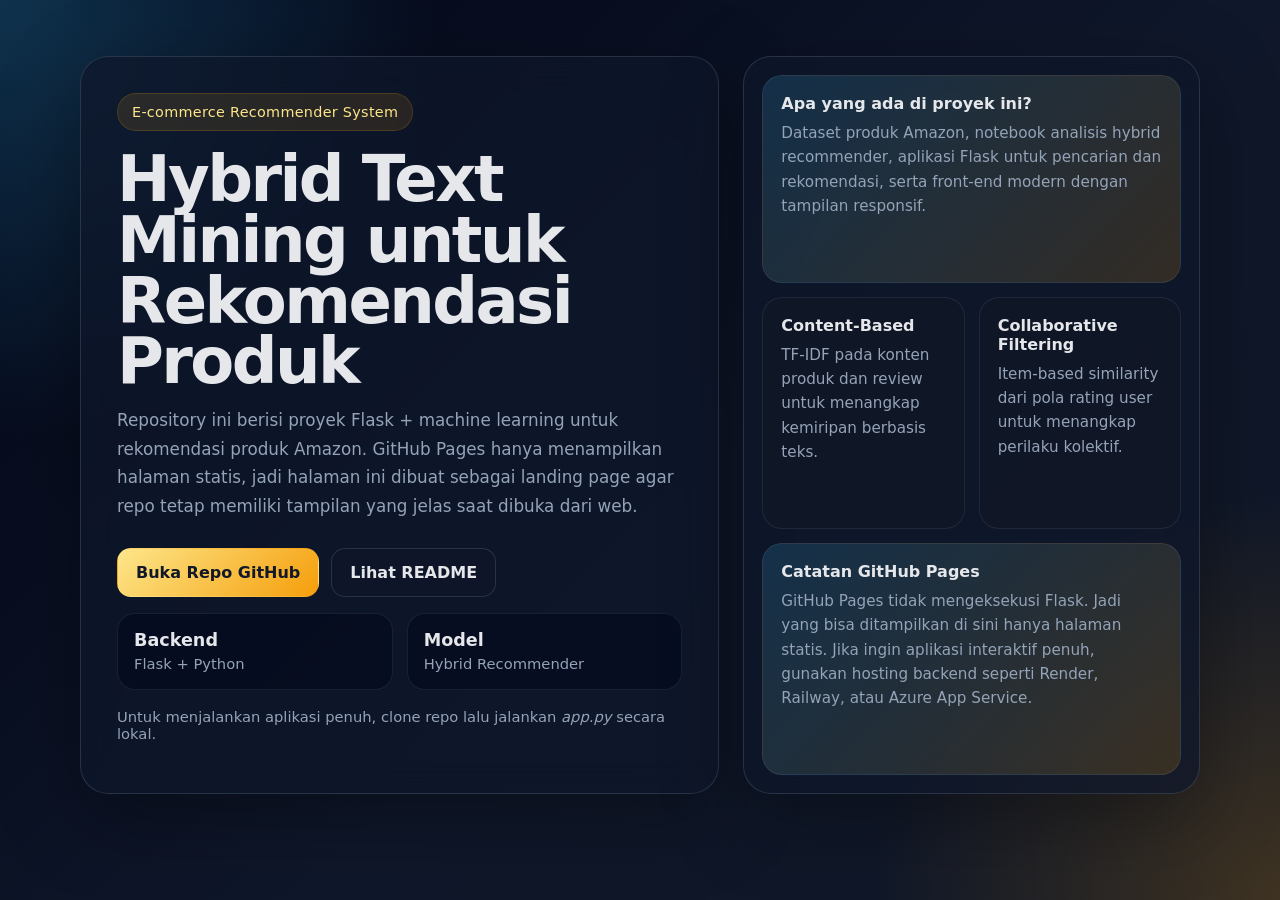
<file: index.html>
<!DOCTYPE html>
<html lang="id">
<head>
  <meta charset="UTF-8">
  <meta name="viewport" content="width=device-width, initial-scale=1.0">
  <meta name="description" content="E-commerce recommender system project by dans-real">
  <title>e-commerce</title>
  <style>
    :root {
      --bg: #0f172a;
      --panel: rgba(15, 23, 42, 0.72);
      --panel-strong: #111827;
      --text: #e5e7eb;
      --muted: #94a3b8;
      --accent: #f59e0b;
      --accent-2: #38bdf8;
      --border: rgba(148, 163, 184, 0.2);
      --shadow: 0 24px 80px rgba(0, 0, 0, 0.35);
    }

    * { box-sizing: border-box; }
    body {
      margin: 0;
      min-height: 100vh;
      font-family: Inter, ui-sans-serif, system-ui, -apple-system, BlinkMacSystemFont, sans-serif;
      color: var(--text);
      background:
        radial-gradient(circle at top left, rgba(56, 189, 248, 0.24), transparent 28%),
        radial-gradient(circle at bottom right, rgba(245, 158, 11, 0.20), transparent 26%),
        linear-gradient(135deg, #020617 0%, #0f172a 55%, #111827 100%);
    }

    .wrap {
      width: min(1120px, calc(100% - 32px));
      margin: 0 auto;
      padding: 56px 0 72px;
    }

    .hero {
      display: grid;
      gap: 24px;
      grid-template-columns: 1.4fr 1fr;
      align-items: stretch;
    }

    .panel {
      border: 1px solid var(--border);
      background: var(--panel);
      backdrop-filter: blur(18px);
      border-radius: 28px;
      box-shadow: var(--shadow);
      overflow: hidden;
    }

    .content {
      padding: 36px;
    }

    .eyebrow {
      display: inline-flex;
      align-items: center;
      gap: 8px;
      padding: 10px 14px;
      border-radius: 999px;
      background: rgba(245, 158, 11, 0.12);
      color: #fde68a;
      border: 1px solid rgba(245, 158, 11, 0.18);
      font-size: 0.9rem;
      letter-spacing: 0.02em;
    }

    h1 {
      margin: 18px 0 14px;
      font-size: clamp(2.5rem, 5vw, 4.8rem);
      line-height: 0.95;
      letter-spacing: -0.04em;
    }

    .lead {
      margin: 0;
      max-width: 60ch;
      color: var(--muted);
      font-size: 1.05rem;
      line-height: 1.7;
    }

    .actions {
      display: flex;
      flex-wrap: wrap;
      gap: 12px;
      margin-top: 28px;
    }

    .btn {
      display: inline-flex;
      align-items: center;
      justify-content: center;
      gap: 10px;
      padding: 14px 18px;
      border-radius: 14px;
      text-decoration: none;
      font-weight: 700;
      border: 1px solid transparent;
      transition: transform 0.18s ease, border-color 0.18s ease, background 0.18s ease;
    }

    .btn:hover { transform: translateY(-1px); }
    .btn-primary {
      color: #111827;
      background: linear-gradient(135deg, #fde68a 0%, #f59e0b 100%);
    }

    .btn-secondary {
      color: var(--text);
      background: rgba(15, 23, 42, 0.4);
      border-color: var(--border);
    }

    .grid {
      display: grid;
      gap: 14px;
      grid-template-columns: repeat(2, minmax(0, 1fr));
      padding: 18px;
    }

    .card {
      padding: 18px;
      border-radius: 20px;
      background: rgba(17, 24, 39, 0.78);
      border: 1px solid rgba(148, 163, 184, 0.12);
      min-height: 160px;
    }

    .card h2 {
      margin: 0 0 8px;
      font-size: 1rem;
    }

    .card p {
      margin: 0;
      color: var(--muted);
      line-height: 1.6;
      font-size: 0.95rem;
    }

    .full {
      grid-column: 1 / -1;
      background: linear-gradient(135deg, rgba(56, 189, 248, 0.16), rgba(245, 158, 11, 0.16));
    }

    .meta {
      display: grid;
      gap: 14px;
      grid-template-columns: repeat(2, minmax(0, 1fr));
      margin-top: 16px;
    }

    .stat {
      padding: 16px;
      border-radius: 18px;
      background: rgba(2, 6, 23, 0.45);
      border: 1px solid rgba(148, 163, 184, 0.12);
    }

    .stat strong {
      display: block;
      font-size: 1.1rem;
      margin-bottom: 4px;
    }

    .stat span {
      color: var(--muted);
      font-size: 0.92rem;
    }

    .footer {
      margin-top: 18px;
      color: var(--muted);
      font-size: 0.92rem;
    }

    @media (max-width: 900px) {
      .hero { grid-template-columns: 1fr; }
      .grid, .meta { grid-template-columns: 1fr; }
    }
  </style>
</head>
<body>
  <main class="wrap">
    <section class="hero">
      <div class="panel content">
        <span class="eyebrow">E-commerce Recommender System</span>
        <h1>Hybrid Text Mining untuk Rekomendasi Produk</h1>
        <p class="lead">
          Repository ini berisi proyek Flask + machine learning untuk rekomendasi produk Amazon.
          GitHub Pages hanya menampilkan halaman statis, jadi halaman ini dibuat sebagai landing page
          agar repo tetap memiliki tampilan yang jelas saat dibuka dari web.
        </p>
        <div class="actions">
          <a class="btn btn-primary" href="https://github.com/dans-real/e-commerce" target="_blank" rel="noopener">Buka Repo GitHub</a>
          <a class="btn btn-secondary" href="README.md">Lihat README</a>
        </div>
        <div class="meta">
          <div class="stat">
            <strong>Backend</strong>
            <span>Flask + Python</span>
          </div>
          <div class="stat">
            <strong>Model</strong>
            <span>Hybrid Recommender</span>
          </div>
        </div>
        <p class="footer">Untuk menjalankan aplikasi penuh, clone repo lalu jalankan <em>app.py</em> secara lokal.</p>
      </div>

      <div class="panel grid">
        <div class="card full">
          <h2>Apa yang ada di proyek ini?</h2>
          <p>
            Dataset produk Amazon, notebook analisis hybrid recommender, aplikasi Flask untuk pencarian dan rekomendasi,
            serta front-end modern dengan tampilan responsif.
          </p>
        </div>
        <div class="card">
          <h2>Content-Based</h2>
          <p>TF-IDF pada konten produk dan review untuk menangkap kemiripan berbasis teks.</p>
        </div>
        <div class="card">
          <h2>Collaborative Filtering</h2>
          <p>Item-based similarity dari pola rating user untuk menangkap perilaku kolektif.</p>
        </div>
        <div class="card full">
          <h2>Catatan GitHub Pages</h2>
          <p>
            GitHub Pages tidak mengeksekusi Flask. Jadi yang bisa ditampilkan di sini hanya halaman statis.
            Jika ingin aplikasi interaktif penuh, gunakan hosting backend seperti Render, Railway, atau Azure App Service.
          </p>
        </div>
      </div>
    </section>
  </main>
</body>
</html>
</file>
